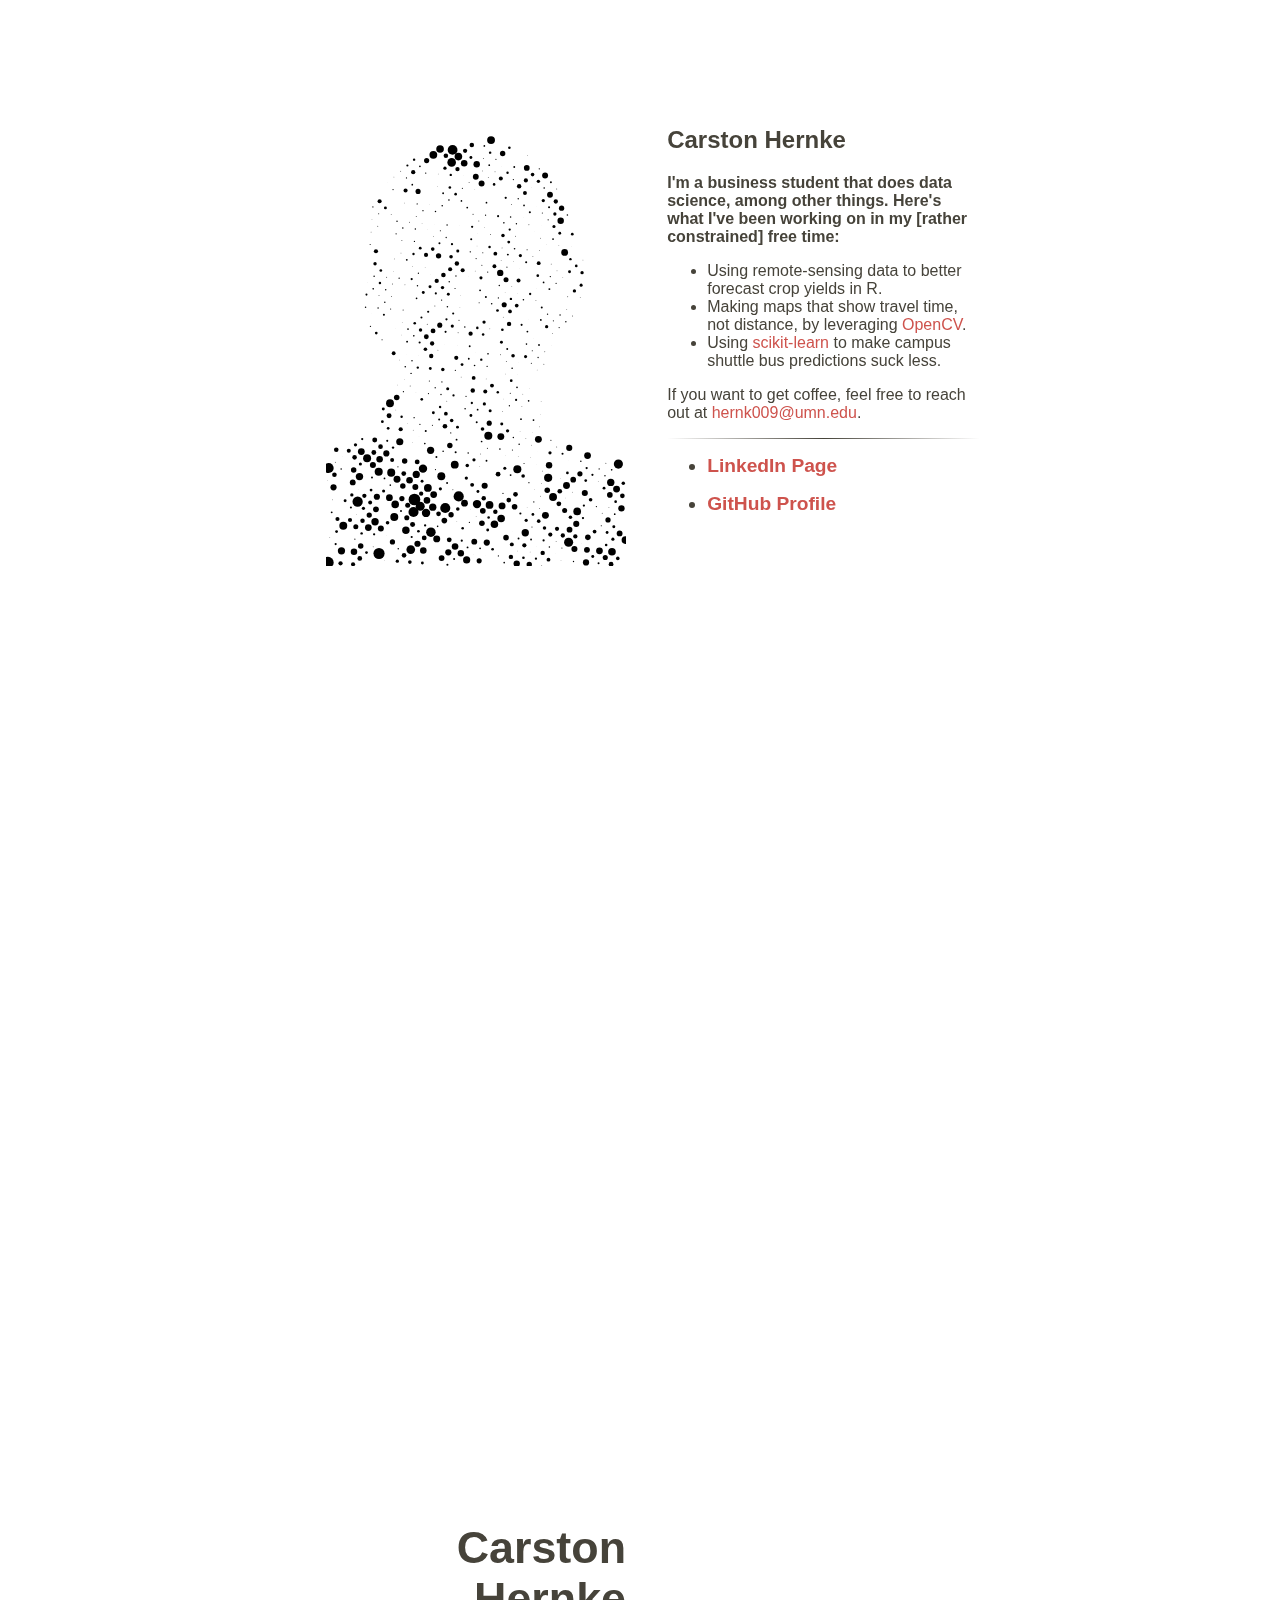
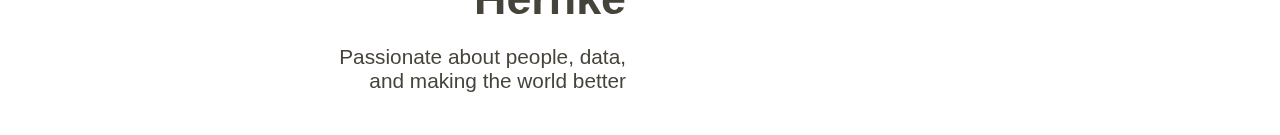
<file: index.html>
<!DOCTYPE html>
<html><head><meta http-equiv="Content-Type" content="text/html; charset=UTF-8">

  <meta name="viewport" content="width=device-width, initial-scale=1.0">
  <title>Carston Hernke</title>

  <link rel="stylesheet" href="assets/main.css">
  <link rel="canonical" href="http://carston.org/">

  <meta name="author" content="Carston Hernke">
  <meta name="description" content="A student passionate about people, data, and making the world better">

  <script src="js/breathing-halftone.pkgd.js"></script>
  <script src="js/portrait.js"></script>

</head>

  <body>

  <div class="wrapper">
    <header>

        <div class="dot-tone-portrait">
          <img src="assets/carston2.jpg" style="width:300px;height:440px;" >
        <canvas class="" width="840" height="948"></canvas></div>

        <div class="author-container"><h1>Carston Hernke</h1></div>

        <div class="tagline-container"><p>Passionate about people, data, and making the world better</p></div>

    </header>
    <main>

      <div class="content">
        <h2>Carston Hernke</h2>
<p><b>I'm a business student that does data science, among other things. Here's what I've been working on in my [rather constrained] free time:</b></p>

<ul>
  <li>Using remote-sensing data to better forecast crop yields in R.</li>
  <li>Making maps that show travel time, not distance, by leveraging <a href="https://opencv.org/">OpenCV</a>.</li>
  <li>Using <a href="http://scikit-learn.org/stable/">scikit-learn</a> to make campus shuttle bus predictions suck less.</li>
</ul>

<p>If you want to get coffee, feel free to reach out at <a href="mailto:hernk009@umn.edu">hernk009@umn.edu</a>.</p>

<hr>

<ul class="fa-ul main-list">
  <li class="main-list-item">
    <span class="fa fa-linkedin fa-lg main-list-item-icon"></span>
    <a href="https://www.linkedin.com/in/carstonhernke/">LinkedIn Page</a>
  </li>
  <li class="main-list-item">
    <span class="fa fa-github fa-lg main-list-item-icon"></span>
    <a href="https://github.com/carstonhernke">GitHub Profile</a>
  </li>
</ul>

      </div>

    </main>
    <script type="text/javascript">
      if (document.documentElement.clientWidth > 600) {
        document.body.appendChild(document.createElement("script")).src = 'js/breathing-halftone.pkgd.js';
        document.body.appendChild(document.createElement("script")).src = 'js/portrait.js';
      }
    </script>

    </div>






</body></html>
</file>
<file: assets/main.css>
body {
  font-family: 'Open Sans','Helvetica Neue',Helvetica,Arial,sans-serif;
  color: #46433A;
  background-color: #ffffff; }

header,
main {
  padding: 0 20px; }

/*** wrapper div for both header and main ***/
.wrapper {
  margin-top: 10%; }

/*** anchor tags ***/
a:link,
a:visited,
a:hover,
a:active {
  color: #CE534D;
  text-decoration: none; }

a:hover {
  text-decoration: underline; }

/*** main content list ***/
.main-list-item {
  font-weight: bold;
  font-size: 1.2em;
  margin: 0.8em 0; }

/* override the left margin added by font awesome for the main content list,
since it must be aligned with the content */
.fa-ul.main-list {
  margin-left: 0; }

/* list icons */
.main-list-item-icon {
  width: 36px;
  color: #46433A; }

/*** logo ***/
.logo-container {
  text-align: center; }

.logo {
  width: 125px;
  height: 125px;
  display: inline-block;
  background-size: cover;
  border-radius: 50%;
  -moz-border-radius: 50%;
  border: 2px solid #ffffff;
  box-shadow: 0 0 0 3px #46433A; }

/*** author ***/
.author-container h1 {
  font-size: 2.8em;
  margin-top: 0;
  margin-bottom: 0;
  text-align: center; }

/*** tagline ***/
.tagline-container p {
  font-size: 1.3em;
  text-align: center;
  margin-bottom: 2em; }

/******/
hr {
  border: 0;
  height: 1px;
  background-image: -webkit-linear-gradient(left, rgba(0, 0, 0, 0), #46433A, rgba(0, 0, 0, 0));
  background-image: -moz-linear-gradient(left, rgba(0, 0, 0, 0), #46433A, rgba(0, 0, 0, 0));
  background-image: -ms-linear-gradient(left, rgba(0, 0, 0, 0), #46433A, rgba(0, 0, 0, 0));
  background-image: -o-linear-gradient(left, rgba(0, 0, 0, 0), #46433A, rgba(0, 0, 0, 0)); }

/*** footer ***/
footer {
  position: fixed;
  bottom: 0;
  right: 0;
  height: 20px; }

.poweredby {
  font-family: "Arial Narrow", Arial;
  font-size: 0.6em;
  line-height: 0.6em;
  padding: 0 5px; }

/*** media queries ***/
/* X-Small devices (phones, 480px and up) */
@media (min-width: 480px) {
  /* wrapper stays 480px wide past 480px wide and is kept centered */
  .wrapper {
    width: 480px;
    margin: 10% auto 0 auto; } }
/* All other devices (768px and up) */
@media (min-width: 768px) {
  /* past 768px the layout is changed and the wrapper has a fixed width of 680px
  to accomodate both the header column and the content column */
  .wrapper {
    width: 680px; }

  /* the header column stays left and has a dynamic width with all contents
  aligned right */
  header {
    float: left;
    width: 45%;
    text-align: right; }

  .author-container h1,
  .logo-container,
  .tagline-container p {
    text-align: right; }

  main {
    width: 46%;
    margin-left: 54%;
    padding: 0; } }
</file>
